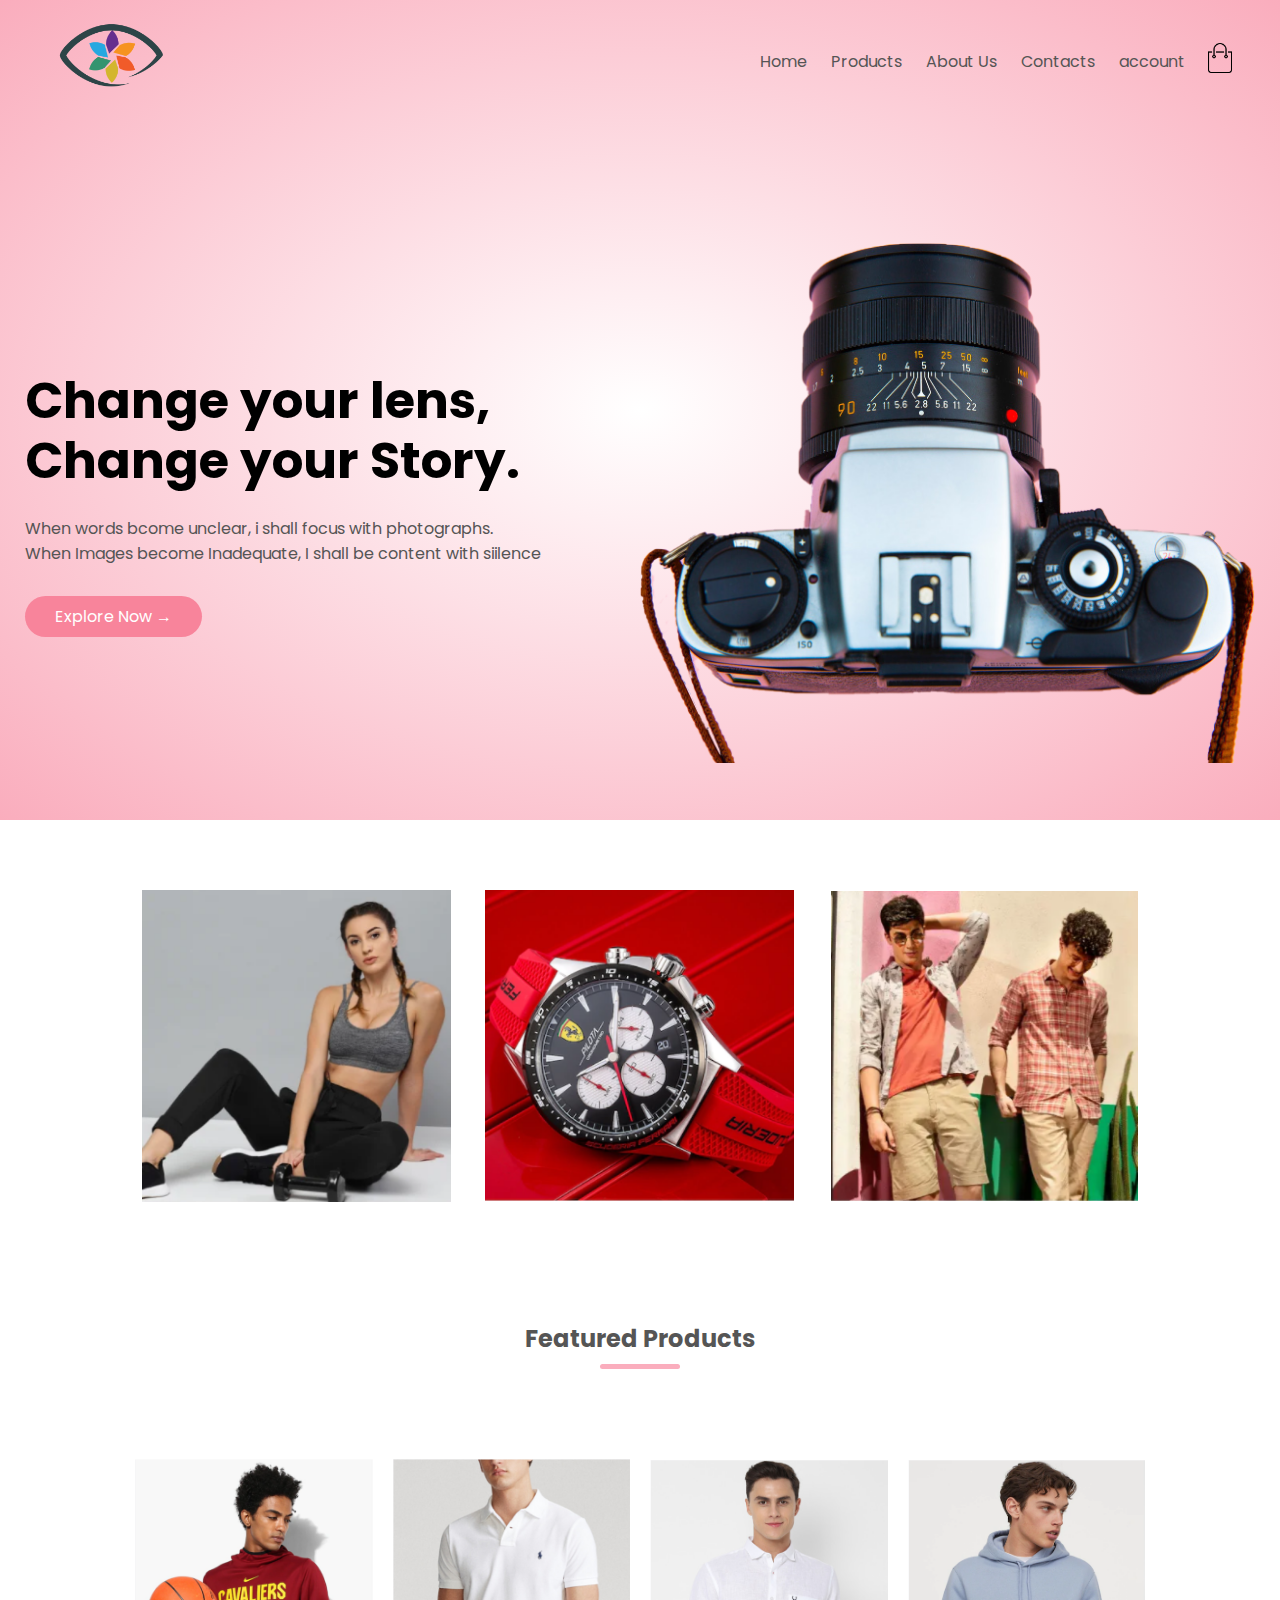
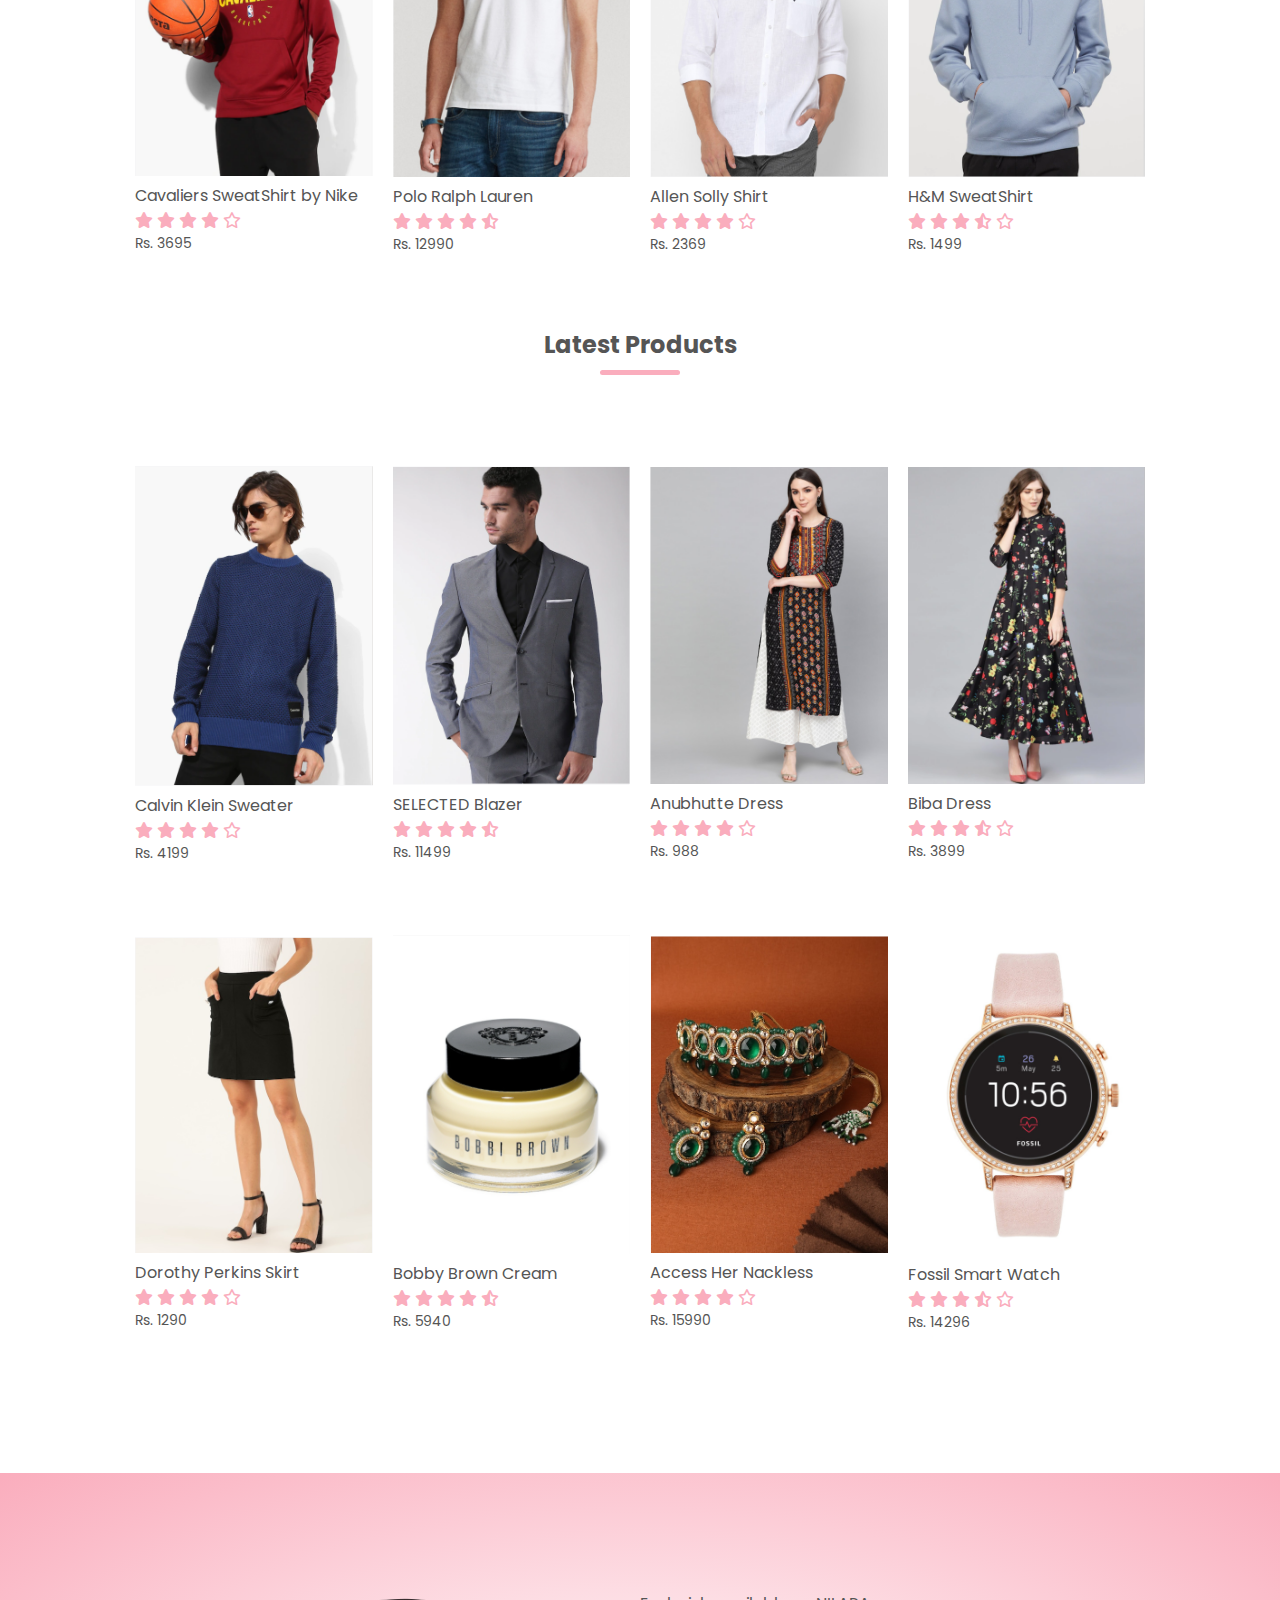
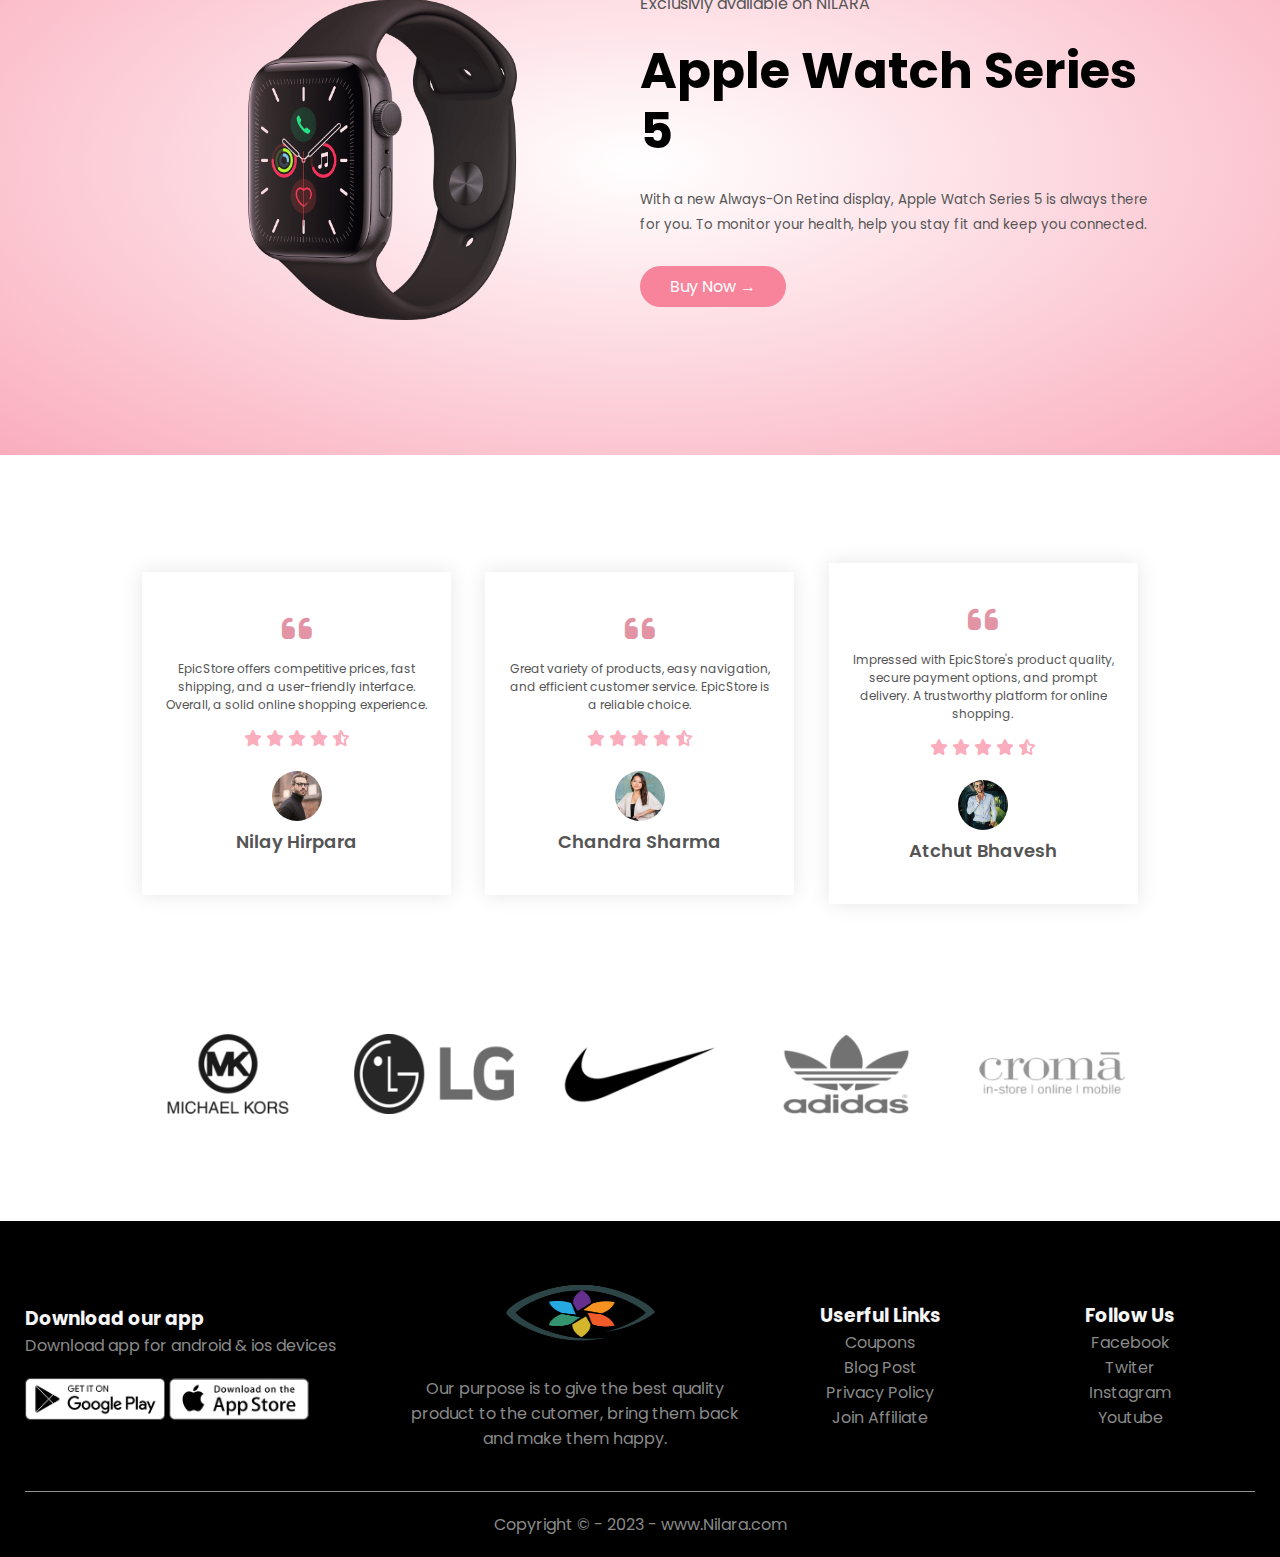
<file: index.html>
<!DOCTYPE html>
<html lang="en">
  <head>
    <meta charset="UTF-8" />
    <meta name="viewport" content="width=device-width, initial-scale=1.0" />
    <title>EpicStore | E-commerce Website</title>
    <link rel="preconnect" href="https://fonts.googleapis.com" />
    <link rel="preconnect" href="https://fonts.gstatic.com" crossorigin />
    <link
      href="https://fonts.googleapis.com/css2?family=Poppins:wght@300;400;500;600&display=swap"
      rel="stylesheet"
    />
    <link
      rel="stylesheet"
      href="https://cdnjs.cloudflare.com/ajax/libs/font-awesome/6.4.0/css/all.min.css"
    />
    <link rel="stylesheet" href="style.css" />
  </head>
  <body>
    <div class="header">
      <div class="container">
        <div class="navbar">
          <div class="logo">
            <a href="index.html">
            <img src="images/main-logo.png" alt="logo" / width="125px">
          </a>
          </div>
          <nav>
            <ul id="MenuItems">
              <li><a href="index.html">Home</a></li>
              <li><a href="products.html">Products</a></li>
              <li><a href="">About Us</a></li>
              <li><a href="">Contacts</a></li>
              <li><a href="account.html">account</a></li>
            </ul>
          </nav>
          <a href="cart.html">
          <img src="images/cart.png" alt="" width="30px" height="30px" />
        </a>
          <img src="images/menu.png" alt="" class="menu-icon" onclick="menutoggle()">
        </div>
        <div class="row">
          <div class="col-2">
            <h1>Change your lens, <br />Change your Story.</h1>
            <p>
              When words bcome unclear, i shall focus with photographs.
              <br />When Images become Inadequate, I shall be content with
              siilence
            </p>
            <a href="" class="btn">Explore Now &#8594;</a>
          </div>
          <div class="col-2">
            <img src="./images/main.png" alt="camera" />
          </div>
        </div>
      </div>
    </div>
    <div class="catagories">
      <div class="small-container">
        <div class="row">
          <div class="col-3">
            <img src="images/category1.png" alt="" />
          </div>
          <div class="col-3">
            <img src="images/category2.png" alt="" />
          </div>
          <div class="col-3">
            <img src="images/category3.png" alt="" />
          </div>
        </div>
      </div>
    </div>

    <div class="small-container">
      <h2 class="title">Featured Products</h2>
      <div class="row">
        <div class="col-4">
          <a href="product-details.html">
          <img src="images/pro1-nike-3695.png" alt="" />
        </a>
        <a href="product-details.html">
          <h4>Cavaliers SweatShirt by Nike</h4>
        </a>
          <div class="rating">
            <i class="fa-solid fa-star"></i>
            <i class="fa-solid fa-star"></i>
            <i class="fa-solid fa-star"></i>
            <i class="fa-solid fa-star"></i>
            <i class="fa-regular fa-star"></i>
          </div>
          <p>Rs. 3695</p>
        </div>
        <div class="col-4">
          <img src="images/pro2-Polo Ralph Lauren-12990.png" alt="" />
          <h4>Polo Ralph Lauren</h4>
          <div class="rating">
            <i class="fa-solid fa-star"></i>
            <i class="fa-solid fa-star"></i>
            <i class="fa-solid fa-star"></i>
            <i class="fa-solid fa-star"></i>
            <i class="fa-solid fa-star-half-stroke"></i>
          </div>
          <p>Rs. 12990</p>
        </div>
        <div class="col-4">
          <img src="images/pro3-allen solly - 2369.png" alt="" />
          <h4>Allen Solly Shirt</h4>
          <div class="rating">
            <i class="fa-solid fa-star"></i>
            <i class="fa-solid fa-star"></i>
            <i class="fa-solid fa-star"></i>
            <i class="fa-solid fa-star"></i>
            <i class="fa-regular fa-star"></i>
          </div>
          <p>Rs. 2369</p>
        </div>
        <div class="col-4">
          <img src="images/pro4-h&m-1499.png" alt="" />
          <h4>H&M SweatShirt</h4>
          <div class="rating">
            <i class="fa-solid fa-star"></i>
            <i class="fa-solid fa-star"></i>
            <i class="fa-solid fa-star"></i>
            <i class="fa-solid fa-star-half-stroke"></i>
            <i class="fa-regular fa-star"></i>
          </div>
          <p>Rs. 1499</p>
        </div>
      </div>
      <h2 class="title">Latest Products</h2>
      <div class="row">
        <div class="col-4">
          <img src="images/pro5-calvinK-4199.png" alt="" />
          <h4>Calvin Klein Sweater</h4>
          <div class="rating">
            <i class="fa-solid fa-star"></i>
            <i class="fa-solid fa-star"></i>
            <i class="fa-solid fa-star"></i>
            <i class="fa-solid fa-star"></i>
            <i class="fa-regular fa-star"></i>
          </div>
          <p>Rs. 4199</p>
        </div>
        <div class="col-4">
          <img src="images/pro6-SELECTED-11499.png" alt="" />
          <h4>SELECTED Blazer</h4>
          <div class="rating">
            <i class="fa-solid fa-star"></i>
            <i class="fa-solid fa-star"></i>
            <i class="fa-solid fa-star"></i>
            <i class="fa-solid fa-star"></i>
            <i class="fa-solid fa-star-half-stroke"></i>
          </div>
          <p>Rs. 11499</p>
        </div>
        <div class="col-4">
          <img src="images/pro7-anubhutte-988.png" alt="" />
          <h4>Anubhutte Dress</h4>
          <div class="rating">
            <i class="fa-solid fa-star"></i>
            <i class="fa-solid fa-star"></i>
            <i class="fa-solid fa-star"></i>
            <i class="fa-solid fa-star"></i>
            <i class="fa-regular fa-star"></i>
          </div>
          <p>Rs. 988</p>
        </div>
        <div class="col-4">
          <img src="images/pro8-biba-3039.png" alt="" />
          <h4>Biba Dress</h4>
          <div class="rating">
            <i class="fa-solid fa-star"></i>
            <i class="fa-solid fa-star"></i>
            <i class="fa-solid fa-star"></i>
            <i class="fa-solid fa-star-half-stroke"></i>
            <i class="fa-regular fa-star"></i>
          </div>
          <p>Rs. 3899</p>
        </div>
        <div class="col-4">
          <img src="images/pro9-dorothy perkins-1245.png" alt="" />
          <h4>Dorothy Perkins Skirt</h4>
          <div class="rating">
            <i class="fa-solid fa-star"></i>
            <i class="fa-solid fa-star"></i>
            <i class="fa-solid fa-star"></i>
            <i class="fa-solid fa-star"></i>
            <i class="fa-regular fa-star"></i>
          </div>
          <p>Rs. 1290</p>
        </div>
        <div class="col-4">
          <img src="images/pro10-bobbi brown-5600.png" alt="" />
          <h4>Bobby Brown Cream</h4>
          <div class="rating">
            <i class="fa-solid fa-star"></i>
            <i class="fa-solid fa-star"></i>
            <i class="fa-solid fa-star"></i>
            <i class="fa-solid fa-star"></i>
            <i class="fa-solid fa-star-half-stroke"></i>
          </div>
          <p>Rs. 5940</p>
        </div>
        <div class="col-4">
          <img src="images/pro11-AccessHer-39500.png" alt="" />
          <h4>Access Her Nackless</h4>
          <div class="rating">
            <i class="fa-solid fa-star"></i>
            <i class="fa-solid fa-star"></i>
            <i class="fa-solid fa-star"></i>
            <i class="fa-solid fa-star"></i>
            <i class="fa-regular fa-star"></i>
          </div>
          <p>Rs. 15990</p>
        </div>
        <div class="col-4">
          <img src="images/pro12-fossil-14296.png" alt="" />
          <h4>Fossil Smart Watch </h4>
          <div class="rating">
            <i class="fa-solid fa-star"></i>
            <i class="fa-solid fa-star"></i>
            <i class="fa-solid fa-star"></i>
            <i class="fa-solid fa-star-half-stroke"></i>
            <i class="fa-regular fa-star"></i>
          </div>
          <p>Rs. 14296</p>
        </div>        
      </div>
    </div>
    <div class="offer">
      <div class="small-container">
        <div class="row">
          <div class="col-2">
            <img src="images/shopping.png" alt="" class="offer-img">
          </div>
          <div class="col-2">
            <p>Exclusivly available on NILARA</p>
            <h1>Apple Watch Series 5</h1>
            <small>
              With a new Always-On Retina display, Apple Watch Series 5 is always there for you. To monitor your health, help you stay fit and keep you connected.
            </small>
            <div class="btn">Buy Now &#8594 </div>
          </div>
        </div>
      </div>
    </div>
    <div class="testimonial">
      <div class="small-container">
        <div class="row">
          <div class="col-3">
            <i class="fa fa-quote-left"></i>
            <p>EpicStore offers competitive prices, fast shipping, and a user-friendly interface. Overall, a solid online shopping experience.</p>
            <div class="rating">
              <i class="fa-solid fa-star"></i>
              <i class="fa-solid fa-star"></i>
              <i class="fa-solid fa-star"></i>
              <i class="fa-solid fa-star"></i>
              <i class="fa-solid fa-star-half-stroke"></i>
            </div>
             <img src="images/user-1.jpg" alt="">
             <h3>Nilay Hirpara</h3>
          </div>
          <div class="col-3">
            <i class="fa fa-quote-left"></i>
            <p>Great variety of products, easy navigation, and efficient customer service. EpicStore is a reliable choice.</p>
            <div class="rating">
              <i class="fa-solid fa-star"></i>
              <i class="fa-solid fa-star"></i>
              <i class="fa-solid fa-star"></i>
              <i class="fa-solid fa-star"></i>
              <i class="fa-solid fa-star-half-stroke"></i>
            </div>
             <img src="images/user-2.jpg" alt="">
             <h3>Chandra Sharma</h3>
          </div>
          <div class="col-3">
            <i class="fa fa-quote-left"></i>
            <p>Impressed with EpicStore's product quality, secure payment options, and prompt delivery. A trustworthy platform for online shopping.</p>
            <div class="rating">
              <i class="fa-solid fa-star"></i>
              <i class="fa-solid fa-star"></i>
              <i class="fa-solid fa-star"></i>
              <i class="fa-solid fa-star"></i>
              <i class="fa-solid fa-star-half-stroke"></i>
            </div>
             <img src="images/user-3.jpg" alt="">
             <h3>Atchut Bhavesh</h3>
          </div>
        </div>
      </div>
    </div>
    <div class="brands">
      <div class="small-container">
        <div class="row">
          <div class="col-5">
            <img src="images/logo-1.png" alt="">
          </div>
          <div class="col-5">
            <img src="images/logo-2.png" alt="">
          </div>
          <div class="col-5">
            <img src="images/logo-3.png" alt="">
          </div>
          <div class="col-5">
            <img src="images/logo-4.png" alt="">
          </div>
          <div class="col-5">
            <img src="images/logo-5.png" alt="">
          </div>
        </div>
      </div>
    </div>
    <div class="footer">
      <div class="container">
        <div class="row">
          <div class="footer-col-1">
            <h3>Download our app</h3>
            <p>Download app for android & ios devices</p>
            <div class="app-logo">
              <img src="images/play-store.png" alt="">
              <img src="images/app-store.png" alt="">
            </div>
          </div>
          <div class="footer-col-2">
            <img src="images/main-logo.png" alt="">
            <p>Our purpose is to give the best quality product to the cutomer, bring them back and make them happy.</p>
          </div>
          <div class="footer-col-3">
            <h3>Userful Links</h3>
            <ul>
              <li>Coupons</li>
              <li>Blog Post</li>
              <li>Privacy Policy</li>
              <li>Join Affiliate</li>
            </ul>
          </div>
          <div class="footer-col-4">
            <h3>Follow Us </h3>
            <ul>
              <li>Facebook</li>
              <li>Twiter</li>
              <li>Instagram</li>
              <li>Youtube</li>
            </ul>
          </div>
        </div>
        <hr>
        <p class="copyright">Copyright &copy; - 2023 - www.Nilara.com</p>
      </div>
    </div>

    <script>
      var MenuItems = document.getElementById("MenuItems");
       
      MenuItems.style.maxHeight = "0px";

      function menutoggle(){
        if(MenuItems.style.maxHeight == "0px")
        {
          MenuItems.style.maxHeight = "200px";
        }
        else{
          MenuItems.style.maxHeight = "0px";
        }
      }
    </script>
  </body>
</html>
</file>
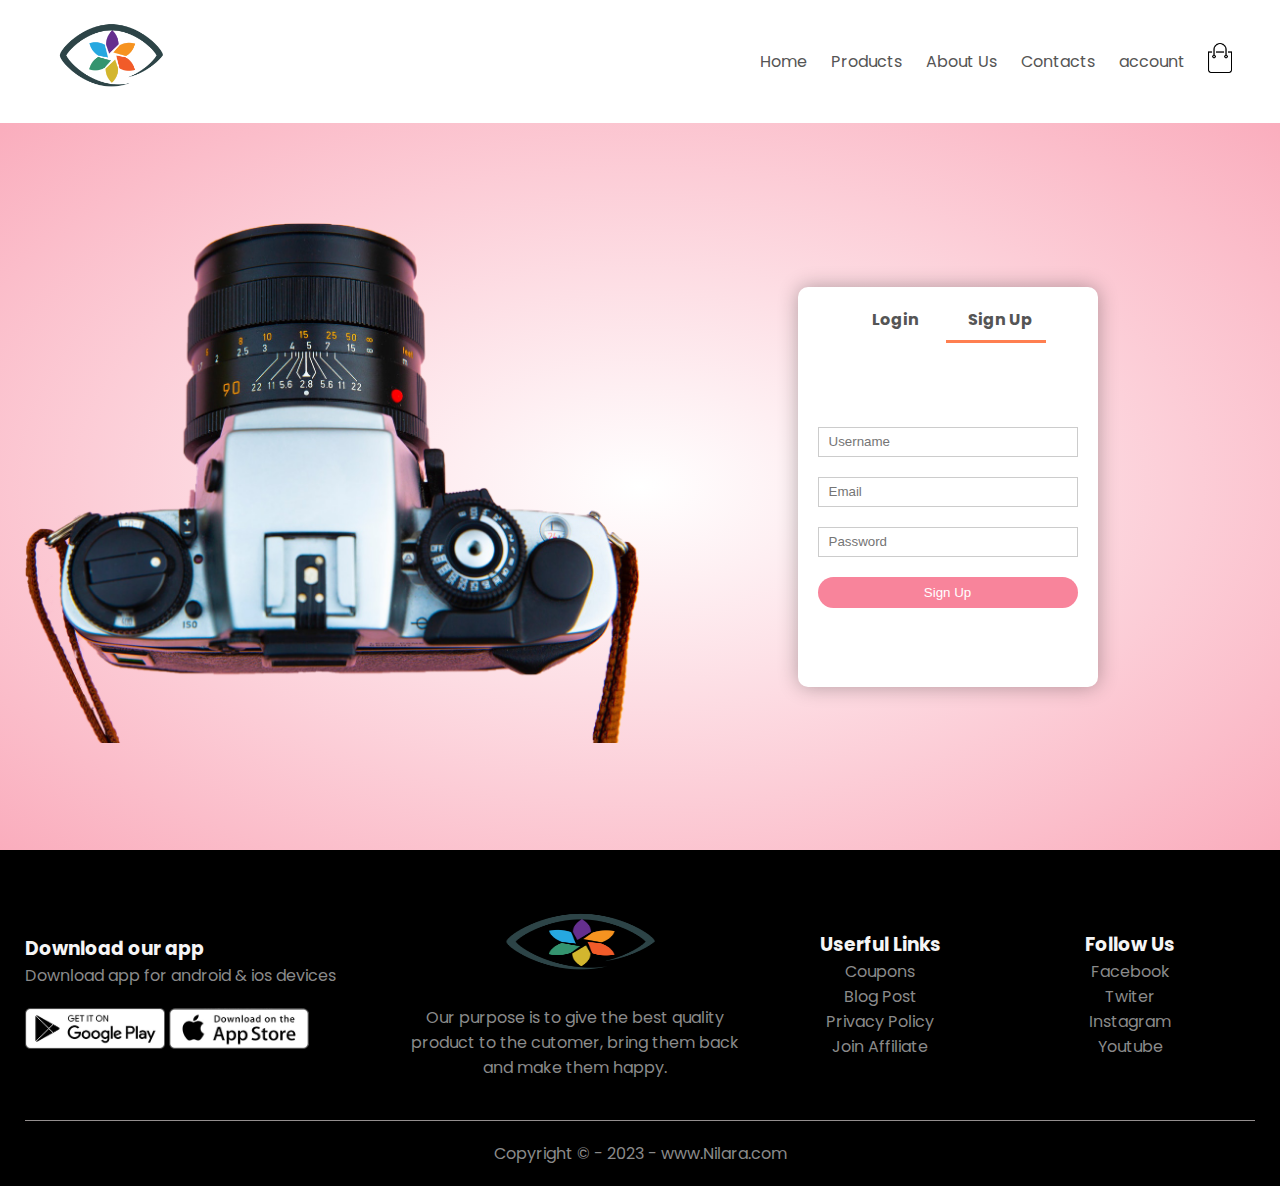
<file: account.html>
<!DOCTYPE html>
<html lang="en">
  <head>
    <meta charset="UTF-8" />
    <meta name="viewport" content="width=device-width, initial-scale=1.0" />
    <title>EpicStore | Account</title>
    <link rel="preconnect" href="https://fonts.googleapis.com" />
    <link rel="preconnect" href="https://fonts.gstatic.com" crossorigin />
    <link
      href="https://fonts.googleapis.com/css2?family=Poppins:wght@300;400;500;600&display=swap"
      rel="stylesheet"
    />
    <link
      rel="stylesheet"
      href="https://cdnjs.cloudflare.com/ajax/libs/font-awesome/6.4.0/css/all.min.css"
    />
    <link rel="stylesheet" href="style.css" />
  </head>
  <body>
    <div class="container">
        <div class="navbar">
            <div class="logo">
              <a href="index.html">
              <img src="images/main-logo.png" alt="logo" / width="125px">
            </a>
            </div>
            <nav>
              <ul id="MenuItems">
                <li><a href="index.html">Home</a></li>
                <li><a href="products.html">Products</a></li>
                <li><a href="">About Us</a></li>
                <li><a href="">Contacts</a></li>
                <li><a href="account.html">account</a></li>
              </ul>
            </nav>
            <a href="cart.html">
            <img src="images/cart.png" alt="" width="30px" height="30px" />
          </a>
            <img src="images/menu.png" alt="" class="menu-icon" onclick="menutoggle()">
          </div> 
    </div>

    <div class="account-page">
      <div class="container">
        <div class="row">
          <div class="col-2">
            <img src="images/main.png" alt="" />
          </div>
          <div class="form-container">
            <div class="form-btn">
              <span onclick="login()">Login</span>
              <span onclick="register()">Sign Up</span>
              <hr id="Indicator">
            </div>
            <form id="LoginForm">
              <input type="text" placeholder="Username" />
              <input type="password" placeholder="Password" />
              <button type="submit" class="btn">Login</button>
              <a href="">Forot Password</a>
            </form>
            <form id="RegForm">
              <input type="text" placeholder="Username" />
              <input type="email" placeholder="Email" />
              <input type="password" placeholder="Password" />
              <button type="submit" class="btn">Sign Up</button>
            </form>
          </div>
        </div>
      </div>
    </div>

    <div class="footer">
      <div class="container">
        <div class="row">
          <div class="footer-col-1">
            <h3>Download our app</h3>
            <p>Download app for android & ios devices</p>
            <div class="app-logo">
              <img src="images/play-store.png" alt="" />
              <img src="images/app-store.png" alt="" />
            </div>
          </div>
          <div class="footer-col-2">
            <img src="images/main-logo.png" alt="" />
            <p>
              Our purpose is to give the best quality product to the cutomer,
              bring them back and make them happy.
            </p>
          </div>
          <div class="footer-col-3">
            <h3>Userful Links</h3>
            <ul>
              <li>Coupons</li>
              <li>Blog Post</li>
              <li>Privacy Policy</li>
              <li>Join Affiliate</li>
            </ul>
          </div>
          <div class="footer-col-4">
            <h3>Follow Us</h3>
            <ul>
              <li>Facebook</li>
              <li>Twiter</li>
              <li>Instagram</li>
              <li>Youtube</li>
            </ul>
          </div>
        </div>
        <hr />
        <p class="copyright">Copyright &copy; - 2023 - www.Nilara.com</p>
      </div>
    </div>

    <script>
      var MenuItems = document.getElementById("MenuItems");

      MenuItems.style.maxHeight = "0px";

      function menutoggle() {
        if (MenuItems.style.maxHeight == "0px") {
          MenuItems.style.maxHeight = "200px";
        } else {
          MenuItems.style.maxHeight = "0px";
        }
      }
    </script>
    <script>
        var LoginForm = document.getElementById("LoginForm");
        var RegForm = document.getElementById("RegForm");
        var Indicator = document.getElementById("Indicator");
        function register(){
            RegForm.style.transform ="translateX(0px)";
            LoginForm.style.transform ="translateX(0px)";
            Indicator.style.transform="translateX(100px)"
        }
        function login(){
            RegForm.style.transform ="translateX(300px)";
            LoginForm.style.transform ="translateX(300px)";
            Indicator.style.transform="translateX(0px)"
        }
    </script>
  </body>
</html>
</file>
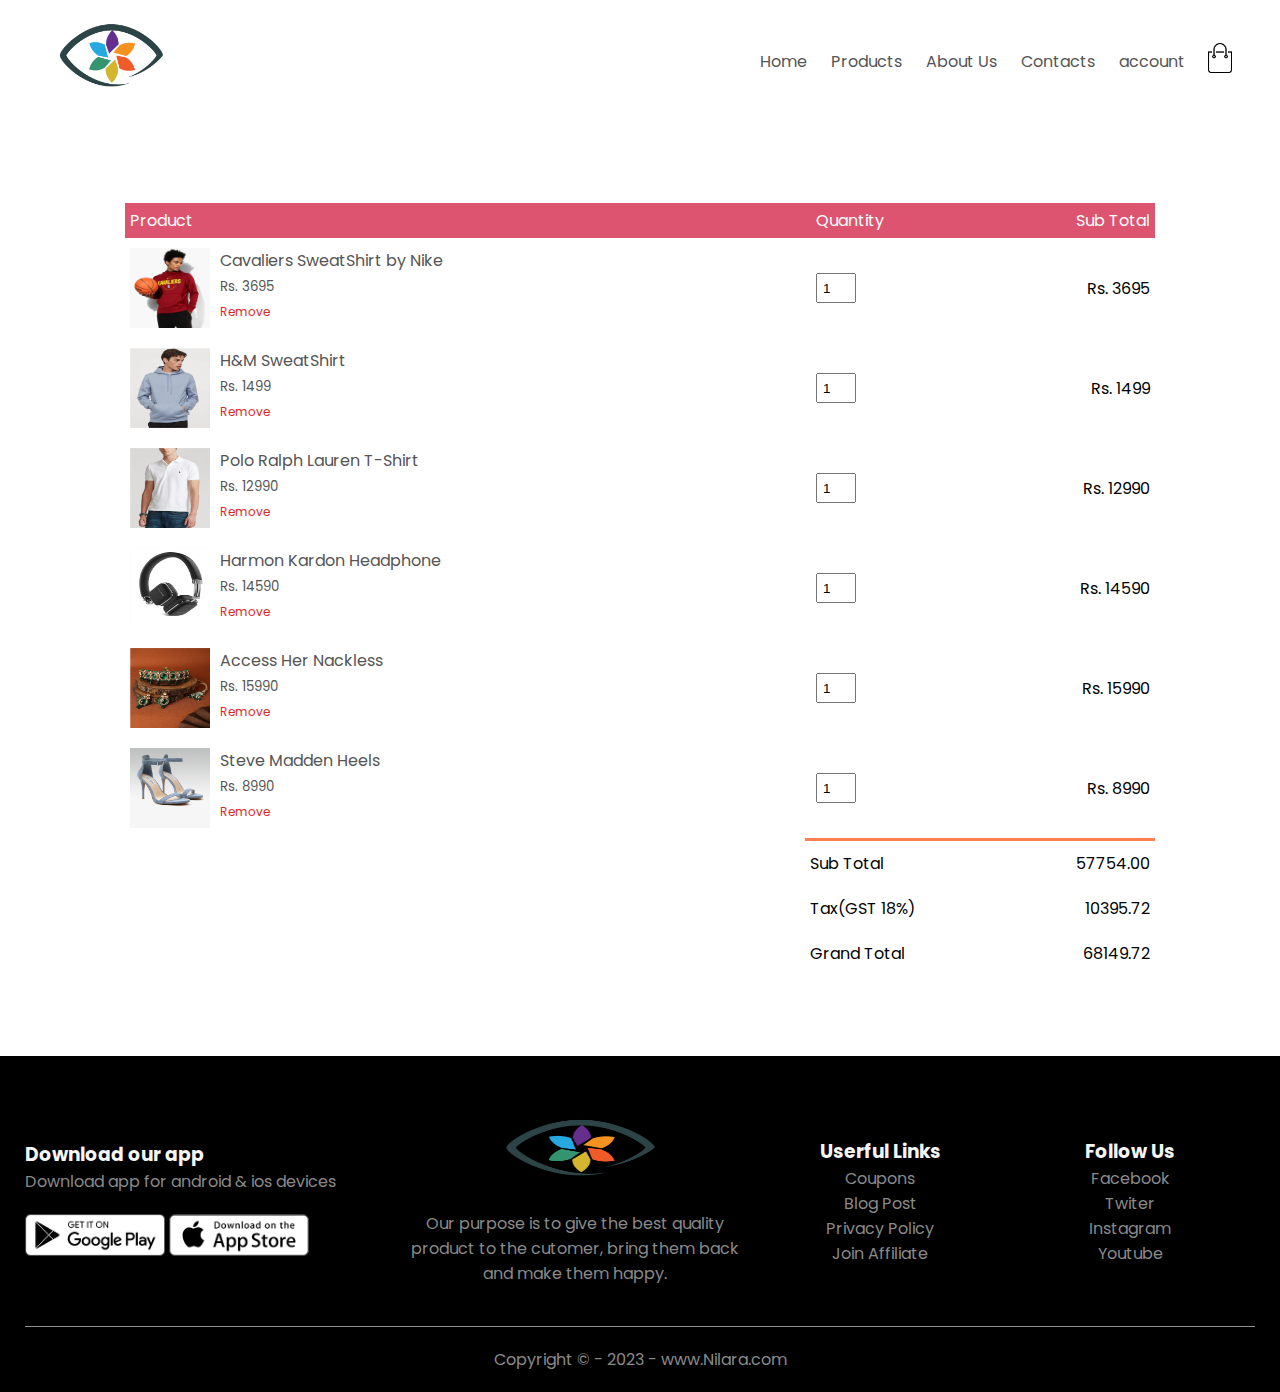
<file: cart.html>
<!DOCTYPE html>
<html lang="en">
  <head>
    <meta charset="UTF-8" />
    <meta name="viewport" content="width=device-width, initial-scale=1.0" />
    <title>EpicStore | Cart</title>
    <link rel="preconnect" href="https://fonts.googleapis.com" />
    <link rel="preconnect" href="https://fonts.gstatic.com" crossorigin />
    <link
      href="https://fonts.googleapis.com/css2?family=Poppins:wght@300;400;500;600&display=swap"
      rel="stylesheet"
    />
    <link
      rel="stylesheet"
      href="https://cdnjs.cloudflare.com/ajax/libs/font-awesome/6.4.0/css/all.min.css"
    />
    <link rel="stylesheet" href="style.css" />
  </head>
  <body>
    <div class="container">
        <div class="navbar">
            <div class="logo">
              <a href="index.html">
              <img src="images/main-logo.png" alt="logo" / width="125px">
            </a>
            </div>
            <nav>
              <ul id="MenuItems">
                <li><a href="index.html">Home</a></li>
                <li><a href="products.html">Products</a></li>
                <li><a href="">About Us</a></li>
                <li><a href="">Contacts</a></li>
                <li><a href="account.html">account</a></li>
              </ul>
            </nav>
            <a href="cart.html">
            <img src="images/cart.png" alt="" width="30px" height="30px" />
          </a>
            <img src="images/menu.png" alt="" class="menu-icon" onclick="menutoggle()">
          </div>
    </div>

    <div class="small-container cart-page">
      <table>
        <tr>
          <th>Product</th>
          <th>Quantity</th>
          <th>Sub Total</th>
        </tr>
        <tr>
          <td>
            <div class="cart-info">
              <img src="images/buy-1.png" alt="" />
              <div>
                <p>Cavaliers SweatShirt by Nike</p>
                <small>Rs. 3695</small>
                <br />
                <a href="">Remove</a>
              </div>
            </div>
          </td>
          <td><input type="number" value="1" /></td>
          <td>Rs. 3695</td>
        </tr>
        <tr>
          <td>
            <div class="cart-info">
              <img src="images/pro4-h&m-1499.png" alt="" />
              <div>
                <p>H&M SweatShirt</p>
                <small>Rs. 1499</small>
                <br />
                <a href="">Remove</a>
              </div>
            </div>
          </td>
          <td><input type="number" value="1" /></td>
          <td>Rs. 1499</td>
        </tr>
        <tr>
          <td>
            <div class="cart-info">
              <img src="images/pro2-Polo Ralph Lauren-12990.png" alt="" />
              <div>
                <p>Polo Ralph Lauren T-Shirt</p>
                <small>Rs. 12990</small>
                <br />
                <a href="">Remove</a>
              </div>
            </div>
          </td>
          <td><input type="number" value="1" /></td>
          <td>Rs. 12990</td>
        </tr>
        <tr>
          <td>
            <div class="cart-info">
              <img src="images/pro15-harmon kardon-14990.png" alt="" />
              <div>
                <p>Harmon Kardon Headphone</p>
                <small>Rs. 14590</small>
                <br />
                <a href="">Remove</a>
              </div>
            </div>
          </td>
          <td><input type="number" value="1" /></td>
          <td>Rs. 14590</td>
        </tr>
        <tr>
          <td>
            <div class="cart-info">
              <img src="images/pro11-AccessHer-39500.png" alt="" />
              <div>
                <p>Access Her Nackless</p>
                <small>Rs. 15990</small>
                <br />
                <a href="">Remove</a>
              </div>
            </div>
          </td>
          <td><input type="number" value="1" /></td>
          <td>Rs. 15990</td>
        </tr>
        <tr>
          <td>
            <div class="cart-info">
              <img src="images/pro16-steve madden - 8999.png" alt="" />
              <div>
                <p>Steve Madden Heels</p>
                <small>Rs. 8990</small>
                <br />
                <a href="">Remove</a>
              </div>
            </div>
          </td>
          <td><input type="number" value="1" /></td>
          <td>Rs. 8990</td>
        </tr>
      </table>
      <div class="total-price">
        <table>
          <tr>
            <td>Sub Total</td>
            <td>57754.00</td>
          </tr>
          <tr>
            <td>Tax(GST 18%)</td>
            <td>10395.72</td>
          </tr>
          <tr>
            <td>Grand Total</td>
            <td>68149.72</td>
          </tr>
        </table>
      </div>
    </div>

    <div class="footer">
      <div class="container">
        <div class="row">
          <div class="footer-col-1">
            <h3>Download our app</h3>
            <p>Download app for android & ios devices</p>
            <div class="app-logo">
              <img src="images/play-store.png" alt="" />
              <img src="images/app-store.png" alt="" />
            </div>
          </div>
          <div class="footer-col-2">
            <img src="images/main-logo.png" alt="" />
            <p>
              Our purpose is to give the best quality product to the cutomer,
              bring them back and make them happy.
            </p>
          </div>
          <div class="footer-col-3">
            <h3>Userful Links</h3>
            <ul>
              <li>Coupons</li>
              <li>Blog Post</li>
              <li>Privacy Policy</li>
              <li>Join Affiliate</li>
            </ul>
          </div>
          <div class="footer-col-4">
            <h3>Follow Us</h3>
            <ul>
              <li>Facebook</li>
              <li>Twiter</li>
              <li>Instagram</li>
              <li>Youtube</li>
            </ul>
          </div>
        </div>
        <hr />
        <p class="copyright">Copyright &copy; - 2023 - www.Nilara.com</p>
      </div>
    </div>

    <script>
      var MenuItems = document.getElementById("MenuItems");

      MenuItems.style.maxHeight = "0px";

      function menutoggle() {
        if (MenuItems.style.maxHeight == "0px") {
          MenuItems.style.maxHeight = "200px";
        } else {
          MenuItems.style.maxHeight = "0px";
        }
      }
    </script>
  </body>
</html>
</file>
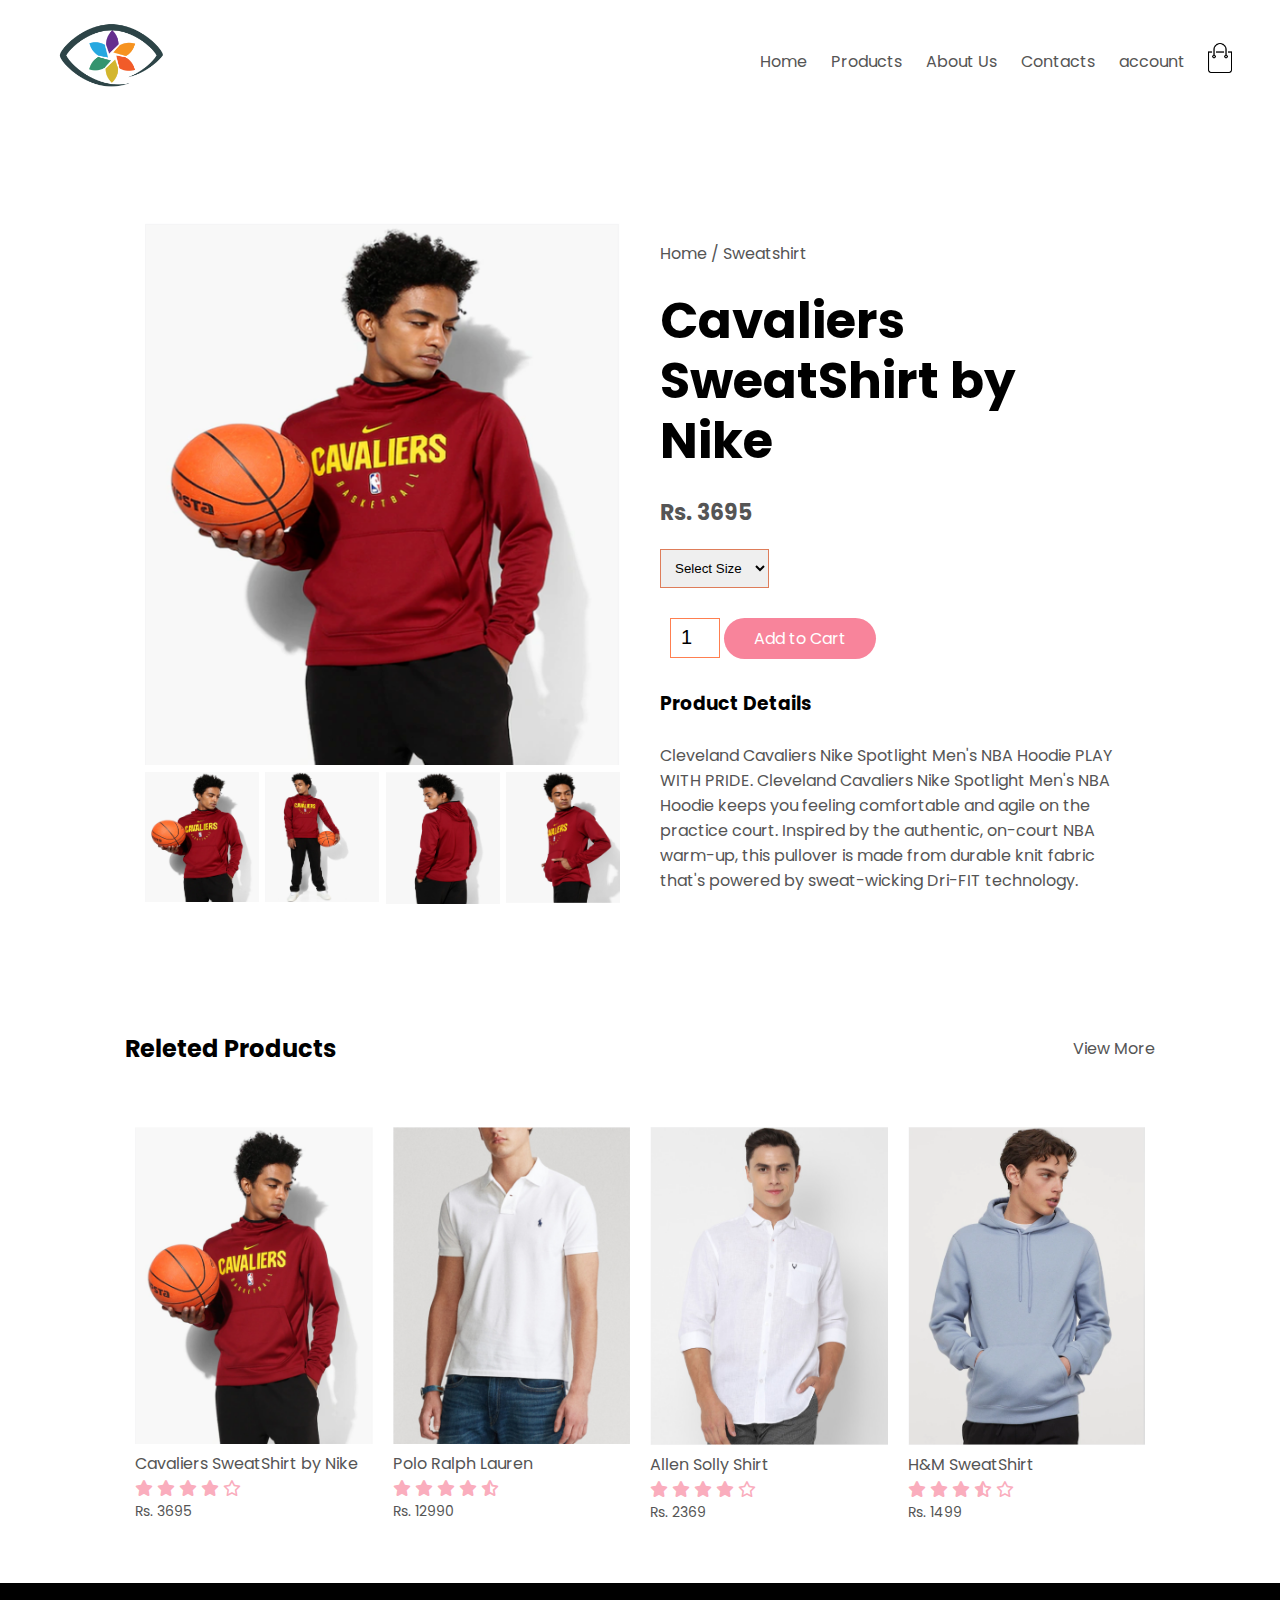
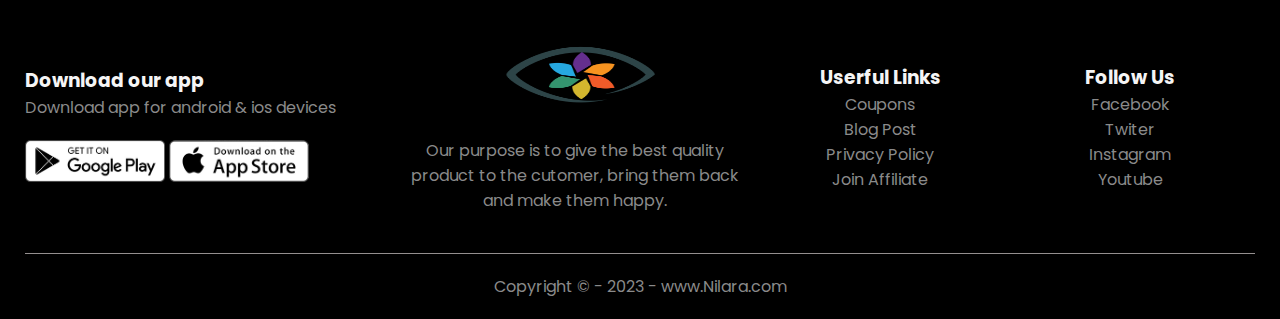
<file: product-details.html>
<!DOCTYPE html>
<html lang="en">
  <head>
    <meta charset="UTF-8" />
    <meta name="viewport" content="width=device-width, initial-scale=1.0" />
    <title>EpicStore | Products-details</title>
    <link rel="preconnect" href="https://fonts.googleapis.com" />
    <link rel="preconnect" href="https://fonts.gstatic.com" crossorigin />
    <link
      href="https://fonts.googleapis.com/css2?family=Poppins:wght@300;400;500;600&display=swap"
      rel="stylesheet"
    />
    <link
      rel="stylesheet"
      href="https://cdnjs.cloudflare.com/ajax/libs/font-awesome/6.4.0/css/all.min.css"
    />
    <link rel="stylesheet" href="style.css" />
  </head>
  <body>
    <div class="container">
        <div class="navbar">
            <div class="logo">
              <a href="index.html">
              <img src="images/main-logo.png" alt="logo" / width="125px">
            </a>
            </div>
            <nav>
              <ul id="MenuItems">
                <li><a href="index.html">Home</a></li>
                <li><a href="products.html">Products</a></li>
                <li><a href="">About Us</a></li>
                <li><a href="">Contacts</a></li>
                <li><a href="account.html">account</a></li>
              </ul>
            </nav>
            <a href="cart.html">
            <img src="images/cart.png" alt="" width="30px" height="30px" />
          </a>
            <img src="images/menu.png" alt="" class="menu-icon" onclick="menutoggle()">
          </div>
    </div>

    <div class="small-container single-product">
      <div class="row">
        <div class="col-2">
          <img src="images/gal1.png" alt="" width="100%" id="ProductImg" />

          <div class="small-img-row">
            <div class="small-img-col">
              <img
                src="images/gal1.png"
                alt=""
                width="100%"
                class="small-img"
              />
            </div>
            <div class="small-img-col">
              <img
                src="images/gal2.png"
                alt=""
                width="100%"
                class="small-img"
              />
            </div>
            <div class="small-img-col">
              <img
                src="images/gal3.png"
                alt=""
                width="100%"
                class="small-img"
              />
            </div>
            <div class="small-img-col">
              <img
                src="images/gal4.png"
                alt=""
                width="100%"
                class="small-img"
              />
            </div>
          </div>
        </div>
        <div class="col-2">
          <p>Home / Sweatshirt</p>
          <h1>Cavaliers SweatShirt by Nike</h1>
          <h4>Rs. 3695</h4>
          <select>
            <option>Select Size</option>
            <option>XXL</option>
            <option>XL</option>
            <option>L</option>
            <option>M</option>
            <option>S</option>
          </select>
          <input type="number" value="1" />
          <a href="" class="btn">Add to Cart</a>
          <h3>Product Details</h3>
          <br />
          <p>
            Cleveland Cavaliers Nike Spotlight Men's NBA Hoodie PLAY WITH PRIDE.
            Cleveland Cavaliers Nike Spotlight Men's NBA Hoodie keeps you
            feeling comfortable and agile on the practice court. Inspired by the
            authentic, on-court NBA warm-up, this pullover is made from durable
            knit fabric that's powered by sweat-wicking Dri-FIT technology.
          </p>
        </div>
      </div>
    </div>
<div class="small-container">
    <div class="row row-2">
        <h2>Releted Products</h2>
        <p>View More </p>
    </div>
</div>

    <div class="small-container">
      <div class="row">
        <div class="col-4">
          <img src="images/pro1-nike-3695.png" alt="" />
          <h4>Cavaliers SweatShirt by Nike</h4>
          <div class="rating">
            <i class="fa-solid fa-star"></i>
            <i class="fa-solid fa-star"></i>
            <i class="fa-solid fa-star"></i>
            <i class="fa-solid fa-star"></i>
            <i class="fa-regular fa-star"></i>
          </div>
          <p>Rs. 3695</p>
        </div>
        <div class="col-4">
          <img src="images/pro2-Polo Ralph Lauren-12990.png" alt="" />
          <h4>Polo Ralph Lauren</h4>
          <div class="rating">
            <i class="fa-solid fa-star"></i>
            <i class="fa-solid fa-star"></i>
            <i class="fa-solid fa-star"></i>
            <i class="fa-solid fa-star"></i>
            <i class="fa-solid fa-star-half-stroke"></i>
          </div>
          <p>Rs. 12990</p>
        </div>
        <div class="col-4">
          <img src="images/pro3-allen solly - 2369.png" alt="" />
          <h4>Allen Solly Shirt</h4>
          <div class="rating">
            <i class="fa-solid fa-star"></i>
            <i class="fa-solid fa-star"></i>
            <i class="fa-solid fa-star"></i>
            <i class="fa-solid fa-star"></i>
            <i class="fa-regular fa-star"></i>
          </div>
          <p>Rs. 2369</p>
        </div>
        <div class="col-4">
          <img src="images/pro4-h&m-1499.png" alt="" />
          <h4>H&M SweatShirt</h4>
          <div class="rating">
            <i class="fa-solid fa-star"></i>
            <i class="fa-solid fa-star"></i>
            <i class="fa-solid fa-star"></i>
            <i class="fa-solid fa-star-half-stroke"></i>
            <i class="fa-regular fa-star"></i>
          </div>
          <p>Rs. 1499</p>
        </div>
      </div>
    </div>

    <div class="footer">
      <div class="container">
        <div class="row">
          <div class="footer-col-1">
            <h3>Download our app</h3>
            <p>Download app for android & ios devices</p>
            <div class="app-logo">
              <img src="images/play-store.png" alt="" />
              <img src="images/app-store.png" alt="" />
            </div>
          </div>
          <div class="footer-col-2">
            <img src="images/main-logo.png" alt="" />
            <p>
              Our purpose is to give the best quality product to the cutomer,
              bring them back and make them happy.
            </p>
          </div>
          <div class="footer-col-3">
            <h3>Userful Links</h3>
            <ul>
              <li>Coupons</li>
              <li>Blog Post</li>
              <li>Privacy Policy</li>
              <li>Join Affiliate</li>
            </ul>
          </div>
          <div class="footer-col-4">
            <h3>Follow Us</h3>
            <ul>
              <li>Facebook</li>
              <li>Twiter</li>
              <li>Instagram</li>
              <li>Youtube</li>
            </ul>
          </div>
        </div>
        <hr />
        <p class="copyright">Copyright &copy; - 2023 - www.Nilara.com</p>
      </div>
    </div>

    <script>
      var MenuItems = document.getElementById("MenuItems");

      MenuItems.style.maxHeight = "0px";

      function menutoggle() {
        if (MenuItems.style.maxHeight == "0px") {
          MenuItems.style.maxHeight = "200px";
        } else {
          MenuItems.style.maxHeight = "0px";
        }
      }
    </script>
    <script>
      var ProductImg = document.getElementById("ProductImg");
      var SmallImg = document.getElementsByClassName("small-img");
      SmallImg[0].onclick = function () {
        ProductImg.src = SmallImg[0].src;
      };
      SmallImg[1].onclick = function () {
        ProductImg.src = SmallImg[1].src;
      };
      SmallImg[2].onclick = function () {
        ProductImg.src = SmallImg[2].src;
      };
      SmallImg[3].onclick = function () {
        ProductImg.src = SmallImg[3].src;
      };
    </script>
  </body>
</html>
</file>
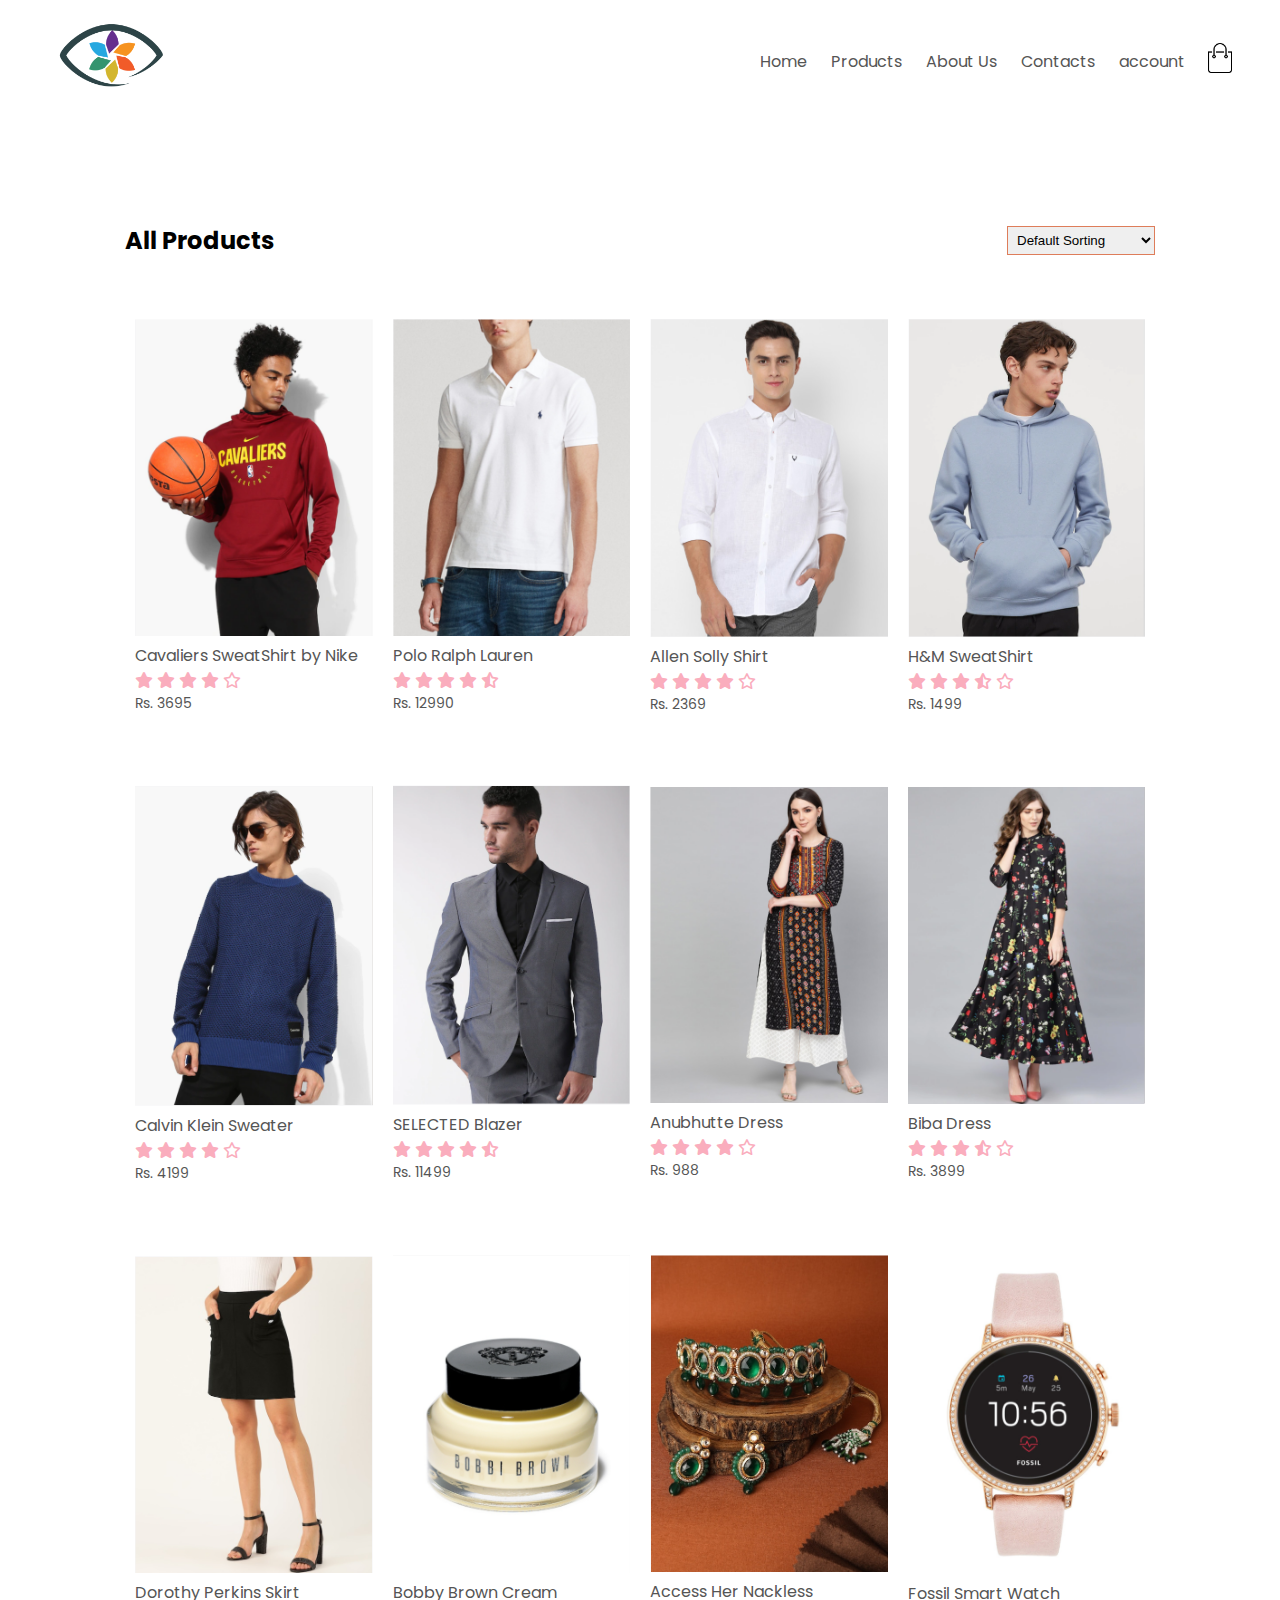
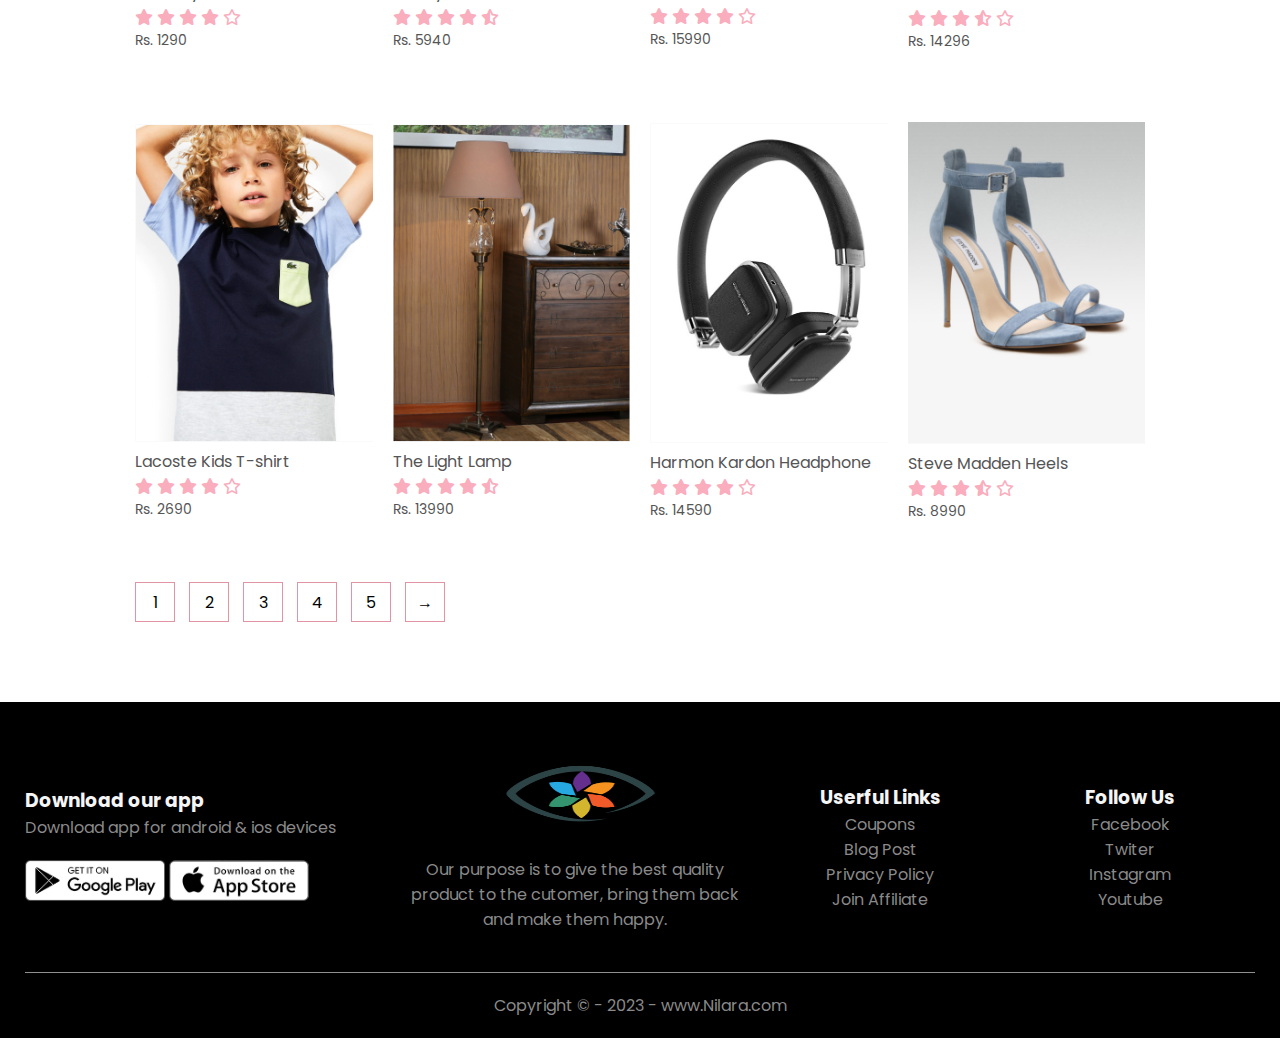
<file: products.html>
<!DOCTYPE html>
<html lang="en">
  <head>
    <meta charset="UTF-8" />
    <meta name="viewport" content="width=device-width, initial-scale=1.0" />
    <title>EpicStore| Products</title>
    <link rel="preconnect" href="https://fonts.googleapis.com" />
    <link rel="preconnect" href="https://fonts.gstatic.com" crossorigin />
    <link
      href="https://fonts.googleapis.com/css2?family=Poppins:wght@300;400;500;600&display=swap"
      rel="stylesheet"
    />
    <link
      rel="stylesheet"
      href="https://cdnjs.cloudflare.com/ajax/libs/font-awesome/6.4.0/css/all.min.css"
    />
    <link rel="stylesheet" href="style.css" />
  </head>
  <body>
    <div class="container">
      <div class="navbar">
        <div class="logo">
          <a href="index.html">
          <img src="images/main-logo.png" alt="logo" / width="125px">
        </a>
        </div>
        <nav>
          <ul id="MenuItems">
            <li><a href="index.html">Home</a></li>
            <li><a href="products.html">Products</a></li>
            <li><a href="">About Us</a></li>
            <li><a href="">Contacts</a></li>
            <li><a href="account.html">account</a></li>
          </ul>
        </nav>
        <a href="cart.html">
        <img src="images/cart.png" alt="" width="30px" height="30px" />
      </a>
        <img src="images/menu.png" alt="" class="menu-icon" onclick="menutoggle()">
      </div>
    </div>

    <div class="small-container">
      <div class="row row-2">
        <h2>All Products</h2>
        <select>
          <option>Default Sorting</option>
          <option>By price low to high</option>
          <option>By price high to low</option>
          <option>By Revelance</option>
          <option>By Rating</option>
          <option>By Sale</option>
        </select>
      </div>
      <div class="row">
        <div class="col-4">
          <img src="images/pro1-nike-3695.png" alt="" />
          <h4>Cavaliers SweatShirt by Nike</h4>
          <div class="rating">
            <i class="fa-solid fa-star"></i>
            <i class="fa-solid fa-star"></i>
            <i class="fa-solid fa-star"></i>
            <i class="fa-solid fa-star"></i>
            <i class="fa-regular fa-star"></i>
          </div>
          <p>Rs. 3695</p>
        </div>
        <div class="col-4">
          <img src="images/pro2-Polo Ralph Lauren-12990.png" alt="" />
          <h4>Polo Ralph Lauren</h4>
          <div class="rating">
            <i class="fa-solid fa-star"></i>
            <i class="fa-solid fa-star"></i>
            <i class="fa-solid fa-star"></i>
            <i class="fa-solid fa-star"></i>
            <i class="fa-solid fa-star-half-stroke"></i>
          </div>
          <p>Rs. 12990</p>
        </div>
        <div class="col-4">
          <img src="images/pro3-allen solly - 2369.png" alt="" />
          <h4>Allen Solly Shirt</h4>
          <div class="rating">
            <i class="fa-solid fa-star"></i>
            <i class="fa-solid fa-star"></i>
            <i class="fa-solid fa-star"></i>
            <i class="fa-solid fa-star"></i>
            <i class="fa-regular fa-star"></i>
          </div>
          <p>Rs. 2369</p>
        </div>
        <div class="col-4">
          <img src="images/pro4-h&m-1499.png" alt="" />
          <h4>H&M SweatShirt</h4>
          <div class="rating">
            <i class="fa-solid fa-star"></i>
            <i class="fa-solid fa-star"></i>
            <i class="fa-solid fa-star"></i>
            <i class="fa-solid fa-star-half-stroke"></i>
            <i class="fa-regular fa-star"></i>
          </div>
          <p>Rs. 1499</p>
        </div>
      </div>
      <div class="row">
        <div class="col-4">
          <img src="images/pro5-calvinK-4199.png" alt="" />
          <h4>Calvin Klein Sweater</h4>
          <div class="rating">
            <i class="fa-solid fa-star"></i>
            <i class="fa-solid fa-star"></i>
            <i class="fa-solid fa-star"></i>
            <i class="fa-solid fa-star"></i>
            <i class="fa-regular fa-star"></i>
          </div>
          <p>Rs. 4199</p>
        </div>
        <div class="col-4">
          <img src="images/pro6-SELECTED-11499.png" alt="" />
          <h4>SELECTED Blazer</h4>
          <div class="rating">
            <i class="fa-solid fa-star"></i>
            <i class="fa-solid fa-star"></i>
            <i class="fa-solid fa-star"></i>
            <i class="fa-solid fa-star"></i>
            <i class="fa-solid fa-star-half-stroke"></i>
          </div>
          <p>Rs. 11499</p>
        </div>
        <div class="col-4">
          <img src="images/pro7-anubhutte-988.png" alt="" />
          <h4>Anubhutte Dress</h4>
          <div class="rating">
            <i class="fa-solid fa-star"></i>
            <i class="fa-solid fa-star"></i>
            <i class="fa-solid fa-star"></i>
            <i class="fa-solid fa-star"></i>
            <i class="fa-regular fa-star"></i>
          </div>
          <p>Rs. 988</p>
        </div>
        <div class="col-4">
          <img src="images/pro8-biba-3039.png" alt="" />
          <h4>Biba Dress</h4>
          <div class="rating">
            <i class="fa-solid fa-star"></i>
            <i class="fa-solid fa-star"></i>
            <i class="fa-solid fa-star"></i>
            <i class="fa-solid fa-star-half-stroke"></i>
            <i class="fa-regular fa-star"></i>
          </div>
          <p>Rs. 3899</p>
        </div>
      </div>
      <div class="row">
        <div class="col-4">
          <img src="images/pro9-dorothy perkins-1245.png" alt="" />
          <h4>Dorothy Perkins Skirt</h4>
          <div class="rating">
            <i class="fa-solid fa-star"></i>
            <i class="fa-solid fa-star"></i>
            <i class="fa-solid fa-star"></i>
            <i class="fa-solid fa-star"></i>
            <i class="fa-regular fa-star"></i>
          </div>
          <p>Rs. 1290</p>
        </div>
        <div class="col-4">
          <img src="images/pro10-bobbi brown-5600.png" alt="" />
          <h4>Bobby Brown Cream</h4>
          <div class="rating">
            <i class="fa-solid fa-star"></i>
            <i class="fa-solid fa-star"></i>
            <i class="fa-solid fa-star"></i>
            <i class="fa-solid fa-star"></i>
            <i class="fa-solid fa-star-half-stroke"></i>
          </div>
          <p>Rs. 5940</p>
        </div>
        <div class="col-4">
          <img src="images/pro11-AccessHer-39500.png" alt="" />
          <h4>Access Her Nackless</h4>
          <div class="rating">
            <i class="fa-solid fa-star"></i>
            <i class="fa-solid fa-star"></i>
            <i class="fa-solid fa-star"></i>
            <i class="fa-solid fa-star"></i>
            <i class="fa-regular fa-star"></i>
          </div>
          <p>Rs. 15990</p>
        </div>
        <div class="col-4">
          <img src="images/pro12-fossil-14296.png" alt="" />
          <h4>Fossil Smart Watch</h4>
          <div class="rating">
            <i class="fa-solid fa-star"></i>
            <i class="fa-solid fa-star"></i>
            <i class="fa-solid fa-star"></i>
            <i class="fa-solid fa-star-half-stroke"></i>
            <i class="fa-regular fa-star"></i>
          </div>
          <p>Rs. 14296</p>
        </div>
      </div>
      <div class="row">
        <div class="col-4">
          <img src="images/pro13-lacoste-2550.png" alt="" />
          <h4>Lacoste Kids T-shirt</h4>
          <div class="rating">
            <i class="fa-solid fa-star"></i>
            <i class="fa-solid fa-star"></i>
            <i class="fa-solid fa-star"></i>
            <i class="fa-solid fa-star"></i>
            <i class="fa-regular fa-star"></i>
          </div>
          <p>Rs. 2690</p>
        </div>
        <div class="col-4">
          <img src="images/pro14-The Light Lamp-21360.png" alt="" />
          <h4>The Light Lamp</h4>
          <div class="rating">
            <i class="fa-solid fa-star"></i>
            <i class="fa-solid fa-star"></i>
            <i class="fa-solid fa-star"></i>
            <i class="fa-solid fa-star"></i>
            <i class="fa-solid fa-star-half-stroke"></i>
          </div>
          <p>Rs. 13990</p>
        </div>
        <div class="col-4">
          <img src="images/pro15-harmon kardon-14990.png" alt="" />
          <h4>Harmon Kardon Headphone</h4>
          <div class="rating">
            <i class="fa-solid fa-star"></i>
            <i class="fa-solid fa-star"></i>
            <i class="fa-solid fa-star"></i>
            <i class="fa-solid fa-star"></i>
            <i class="fa-regular fa-star"></i>
          </div>
          <p>Rs. 14590</p>
        </div>
        <div class="col-4">
          <img src="images/pro16-steve madden - 8999.png" alt="" />
          <h4>Steve Madden Heels</h4>
          <div class="rating">
            <i class="fa-solid fa-star"></i>
            <i class="fa-solid fa-star"></i>
            <i class="fa-solid fa-star"></i>
            <i class="fa-solid fa-star-half-stroke"></i>
            <i class="fa-regular fa-star"></i>
          </div>
          <p>Rs. 8990</p>
        </div>
      </div>
        <div class="page-btn">
          <span>1</span>
          <span>2</span>
          <span>3</span>
          <span>4</span>
          <span>5</span>
          <span>&#8594</span>
        </div>
      </div>
    

    <div class="footer">
      <div class="container">
        <div class="row">
          <div class="footer-col-1">
            <h3>Download our app</h3>
            <p>Download app for android & ios devices</p>
            <div class="app-logo">
              <img src="images/play-store.png" alt="" />
              <img src="images/app-store.png" alt="" />
            </div>
          </div>
          <div class="footer-col-2">
            <img src="images/main-logo.png" alt="" />
            <p>
              Our purpose is to give the best quality product to the cutomer,
              bring them back and make them happy.
            </p>
          </div>
          <div class="footer-col-3">
            <h3>Userful Links</h3>
            <ul>
              <li>Coupons</li>
              <li>Blog Post</li>
              <li>Privacy Policy</li>
              <li>Join Affiliate</li>
            </ul>
          </div>
          <div class="footer-col-4">
            <h3>Follow Us</h3>
            <ul>
              <li>Facebook</li>
              <li>Twiter</li>
              <li>Instagram</li>
              <li>Youtube</li>
            </ul>
          </div>
        </div>
        <hr />
        <p class="copyright">Copyright &copy; - 2023 - www.Nilara.com</p>
      </div>
    </div>

    <script>
      var MenuItems = document.getElementById("MenuItems");

      MenuItems.style.maxHeight = "0px";

      function menutoggle() {
        if (MenuItems.style.maxHeight == "0px") {
          MenuItems.style.maxHeight = "200px";
        } else {
          MenuItems.style.maxHeight = "0px";
        }
      }
    </script>
  </body>
</html>
</file>
<file: style.css>
* {
  margin: 0;
  padding: 0;
  box-sizing: border-box;
}
body {
  font-family: "Poppins", sans-serif;
}
.navbar {
  display: flex;
  align-items: center;
  padding: 20px;
}
nav {
  flex: 1;
  text-align: right;
}
nav ul {
  display: inline-block;
  list-style: none;
}
nav ul li {
  display: inline-block;
  margin-right: 20px;
}
a {
  text-decoration: none;
  color: #555555;
}
p {
  color: #555555;
}
.container {
  max-width: 1300px;
  margin: auto;
  padding-left: 25px;
  padding-right: 25px;
}
.row {
  display: flex;
  align-items: center;
  flex-wrap: wrap;
  justify-content: space-around;
}
.col-2 {
  flex-basis: 50%;
  min-width: 300px;
}
.col-2 img {
  max-width: 100%;
  padding: 50px 0;
}
.col-2 h1 {
  font-size: 50px;
  line-height: 60px;
  margin: 25px 0;
}
.btn {
  display: inline-block;
  background-color: #f8849b;
  color: white;
  padding: 8px 30px;
  margin: 30px 0;
  border-radius: 30px;
}
.btn:hover {
  background-color: #d8536e;
}
.header {
  background: radial-gradient(#ffffff, #faadbd);
}
.header .row {
  margin-top: 70px;
}
.catagories {
  margin: 70px 0;
}
.small-container {
  max-width: 1080px;
  margin: auto;
  padding-left: 25px;
  padding-right: 25px;
}
.col-3 {
  flex-basis: 30%;
  min-width: 250px;
  margin-bottom: 30px;
}
.col-3 img {
  width: 100%;
}
.col-4 {
  flex-basis: 25%;
  padding: 10px;
  min-height: 250px;
  margin-bottom: 50px;
  transition: 0.5s;
}
.col-4 img {
  width: 100%;
}
.title {
  text-align: center;
  margin: 0 auto 80px;
  position: relative;
  line-height: 60px;
  color: #555555;
}
.title::after {
  content: "";
  background: #faadbd;
  width: 80px;
  height: 5px;
  border-radius: 5px;
  position: absolute;
  bottom: 0;
  left: 50%;
  transform: translateX(-50%);
}
h4 {
  color: #555555;
  font-weight: normal;
  
}
.col-4 p {
  font-size: 14px;
  
}
.rating .fa-star,
.fa-solid {
  color: #faadbd;
}
.col-4:hover {
  transform: translateY(-7px);
}
.offer {
  background: radial-gradient(#ffffff, #faadbd);
  margin-top: 80px;
  padding: 30px 0;
}
.col-2 .offer-img{
    padding: 50px;
}
small{
    color: #555555;    
}
.testimonial{
  padding-top: 108px;
}
.testimonial .col-3{
  text-align: center;
  padding: 40px 20px;
  box-shadow: 0 0 20px 0px rgb(0, 0, 0, 0.1);
  cursor: pointer;
  transition: 0.5s;
}
.testimonial .col-3 img{
  width: 50px;
  margin-top: 20px;
  border-radius: 50%;
}
.testimonial .col-3:hover{
  transform: translateY(-10px);
}
.fa-quote-left{
  font-size: 34px;
  color: #e294a4;
}

.col-3 P{
  font-size: 12PX;
  margin: 12px 0;
  color: #555555;
}
.testimonial .col-3 h3{
  font-weight: 600;
  color: #555555;
  font-size: 18px;
}
.brands{
  margin: 100px auto;
}
.col-5{
  width: 160px;
}
.col-5 img{
  width: 100%;
  cursor: pointer;
  filter: grayscale(100%);
}
.col-5 img:hover{
  filter: grayscale(0%);
}
.footer{
  background: black;
  color:#8a8a8a;
  padding: 60px 0 20px;
}
.footer p{
  color:#8a8a8a;
}
.footer h3{
  color: whitesmoke;
}
.footer-col-1, .footer-col-2, .footer-col-3, .footer-col-4{
  min-width: 250px;
  margin-bottom: 20px;
}
.footer-col-1{
  flex-basis: 30%;
}
.footer-col-2{
  flex: 1;
  text-align: center;
}
.footer-col-2 img{
  width: 180px;
  margin-bottom: 20px;
  height: 68px;
}
.footer-col-3, .footer-col-4{
  flex-basis: 12%;
  text-align: center;
}
ul{
  list-style: none;
}
.app-logo{
  margin-top: 20px;
}
.app-logo img{
  width: 140px;
}
.footer hr{
  border: none;
  background: #948f8f;
  height: 1px;
  margin: 20px 0;
}
.copyright{
  text-align: center;
}
.menu-icon{
  width: 25px;
  margin-left: 20px;
  display: none;
}
.row-2{
  justify-content: space-between;
  margin: 100px auto 50px;
}
select{
  border: 1px solid rgb(222, 125, 90);
  padding: 5px;
}
select:focus{
  outline: none;
}
.page-btn{
  margin: 0 auto 80px;
}
.page-btn span{
  display: inline-block;
  border: 1px solid #e294a4;
  margin-left: 10px;
  width: 40px;
  height: 40px;
  text-align: center;
  line-height: 40px;
  cursor: pointer;
}
.page-btn span:hover{
  background: #ec6983;
  color: whitesmoke;
}
.single-product{
 margin-top: 80px;
}
.single-product .col-2{
  padding: 20px;
}
.single-product .col-2 img{
  padding:  0px;
}
.single-product h4{
  margin: 20px 0;
  font-size: 22px;
  font-weight: bold;
}
.single-product select{
  display: block;
  padding: 10px;
  margin-top: 20px;
}
.single-product input{
  width: 50px;
  height: 40px;
  padding-left: 10px;
  font-size: 20px;
  margin-left: 10px;
  border: 1px solid coral;
}
 input:focus{
  outline: none;
}
.small-img-row{
  display: flex;
  justify-content: space-between;
}
.small-img-col{
  flex-basis: 24%;
  cursor: pointer;
}
.cart-page{
  margin: 80px auto;
}
table{
  width: 100%;
  border-collapse: collapse;
}
.cart-info{
  display: flex;
  flex-wrap: wrap;
}
th{
  text-align: left;
  color: #ffffff;
  padding: 5px;
  background: #dc546f;
  font-weight: normal;
}
td{
  padding: 10px 5px;
}
td input{
  width: 40px;
  height: 30px;
  padding: 5px;
}
td a{
  color: rgb(221, 39, 39);
  font-size: 12px;
}
td img{
  width: 80px;
  height: 80px;
  margin-right: 10px;
}
.total-price{
  display: flex;
  justify-content: flex-end;
}
.total-price table{
  border-top: 3px solid coral;
  width: 100%;
  max-width: 350px;
}
td:last-child{
  text-align: right;
}
th:last-child{
  text-align: right;
}

@media only screen and (max-width: 800px) {
  nav ul{
    position: absolute;
    top: 78px;
    left: 0;
    background: #252323;
    opacity: 0.8;
    width: 100%;
    overflow: hidden;
    transition: max-height 0.6s;
  }
  nav ul li{
    display: block;
    margin-bottom: 10px;
    margin-right: 50px;
    margin-top: 10px; 
  }
  nav ul li a{
    color: whitesmoke;
  }
  .menu-icon{
    display: block;
    cursor: pointer;
  }

} 
.account-page{
  padding: 50px 0;
  background: radial-gradient(#ffffff, #faadbd); 
}
.form-container{
  background: #ffffff;
  width: 300px;
  height: 400px;
  position: relative;
  text-align: center;
  padding: 20px 0;
  margin: auto;
  box-shadow: 0 0 20px 0 rgba(0, 0, 0, 0.3);
  border-radius: 10px;
  overflow: hidden;
}
.form-container span{
  font-weight: bold;
  padding: 0 10px;
  color: #555555;
  cursor: pointer;
  width: 100px;
  display: inline-block;
}
.form-btn{
  display: inline-block;
}
.form-container form{
  max-width: 300px;
  padding: 0 20px;
  position: absolute;
  top: 130px;
  transition: transform 1s;
}
form input{
  width: 100%;
  height: 30px;
  margin: 10px 0;
  padding: 0 10px;
  border: 1px solid #cccccc;
}
form .btn{
  width: 100%;
  border: none;
  cursor: pointer;
  margin: 10px 0;
}
 form .btn:focus{
  outline: none;
}
#LoginForm{
  left: -300px;
}
#RegForm{
  left: 0px;
}
form a{
  font-size: 12px;
}
#Indicator{
  width: 100px;
  border: none;
  background: coral;
  height: 3px;
  margin-top: 8px;
  transform: translateX(100px);
  transition: transform 1s;
}

@media only screen and (max-width: 600px){
.row{
  text-align: center;
}
.col-2, .col-3, .col-4,{
  flex-basis: 100%;
}
.single-product .row{
  text-align: left ;
}
.single-product .col-2{
  padding: 20px 0;
}
.single-product h1{
  font-size: 26px;
  line-height: 32px;
}
.cart-info p{
    display: none;
}
}
</file>
